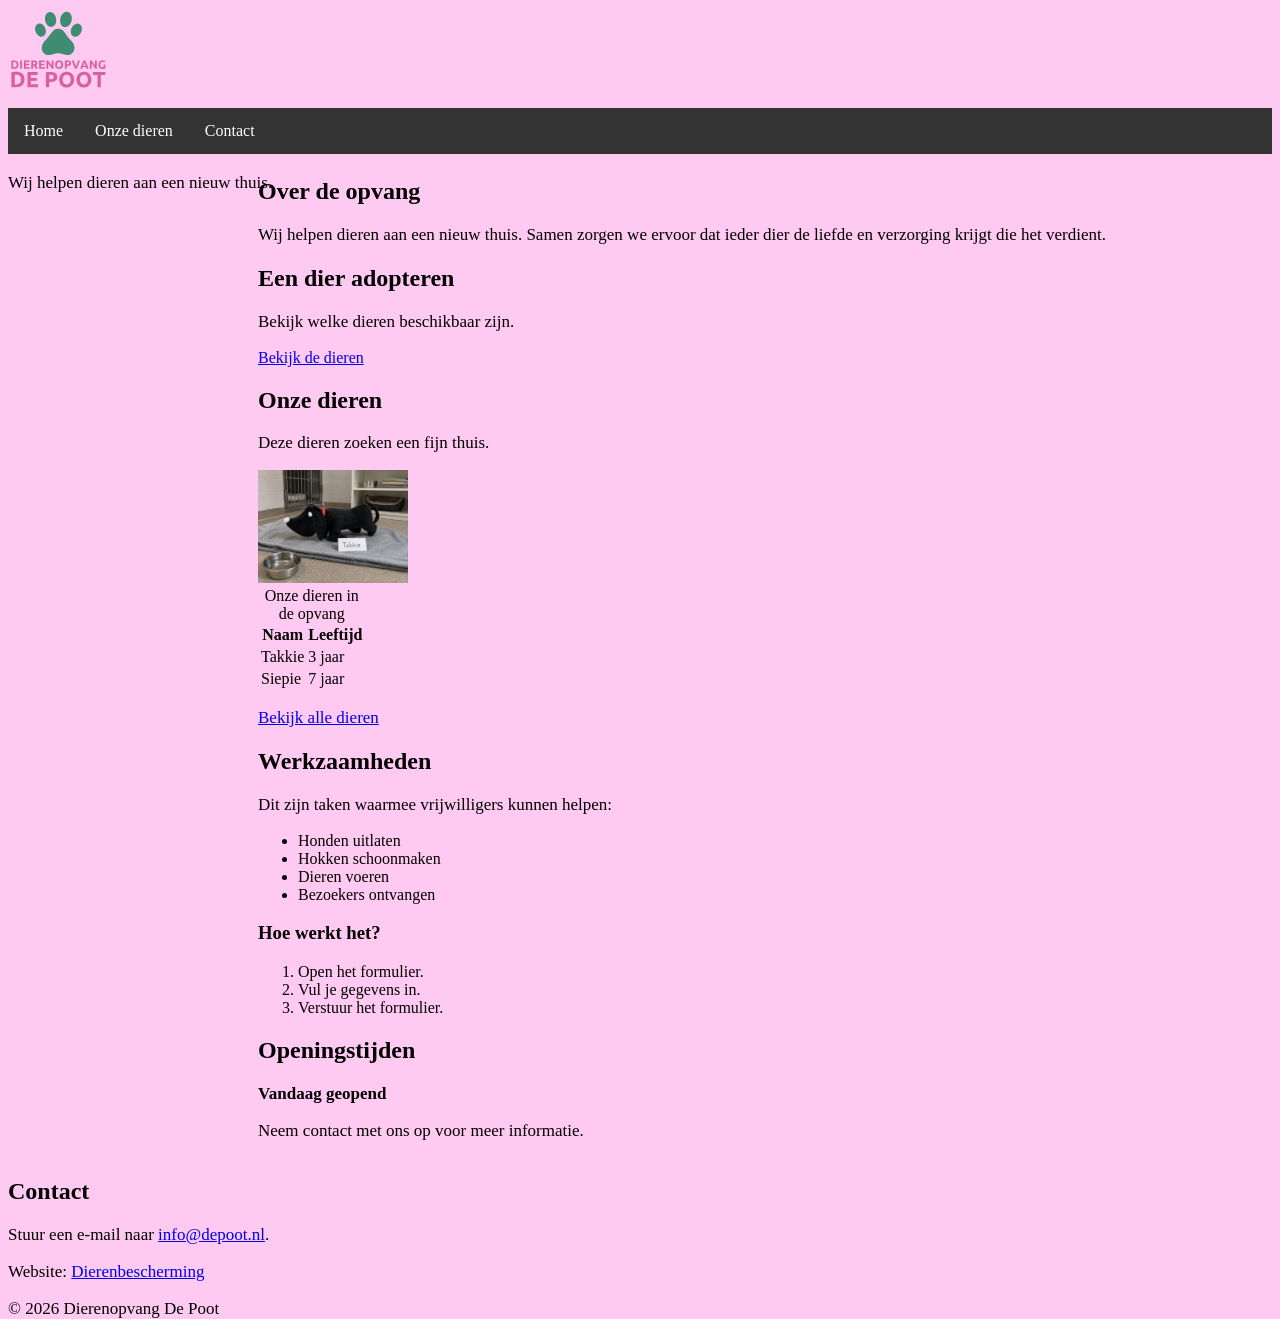
<file: Dierenopvang/index.html>
<!DOCTYPE html>
<html lang="nl">
<head>
    <meta charset="UTF-8">
    <meta name="viewport" content="width=device-width, initial-scale=1.0">
    <title>Dierenopvang De Poot</title>
    <link rel="stylesheet" href="style.css">
</head>

<body>

    <header>
        <img src="afbeeldingen/logo-opvang.svg"
             width="100"
             alt="Logo van Dierenopvang De Poot">

        <h1>Dierenopvang De Poot</h1>
        <p>Wij helpen dieren aan een nieuw thuis.</p>
    </header>

    <nav aria-label="Hoofdnavigatie">
        <ul>
            <li><a href="index.html" aria-current="page">Home</a></li>
            <li><a href="dieren.html">Onze dieren</a></li>
            <li><a href="contact.html">Contact</a></li>
        </ul>
    </nav>

    <main>

        <section>
            <h2>Over de opvang</h2>
            <p>
                Wij helpen dieren aan een nieuw thuis.
                Samen zorgen we ervoor dat ieder dier
                de liefde en verzorging krijgt die het verdient.
            </p>
        </section>

        <section>
            <h2>Een dier adopteren</h2>
            <p>Bekijk welke dieren beschikbaar zijn.</p>
            <a href="dieren.html">Bekijk de dieren</a>
        </section>

        <section>
            <h2>Onze dieren</h2>
            <p>Deze dieren zoeken een fijn thuis.</p>

            <img src="afbeeldingen/takkie.jpg"
                 width="150"
                 alt="Takkie, een bruine hond in de opvang">

            <table>
                <caption>Onze dieren in de opvang</caption>
                <thead>
                    <tr>
                        <th scope="col">Naam</th>
                        <th scope="col">Leeftijd</th>
                    </tr>
                </thead>
                <tbody>
                    <tr>
                        <td>Takkie</td>
                        <td>3 jaar</td>
                    </tr>
                    <tr>
                        <td>Siepie</td>
                        <td>7 jaar</td>
                    </tr>
                </tbody>
            </table>

            <p>
                <a href="dieren.html">Bekijk alle dieren</a>
            </p>
        </section>

        <section>
            <h2>Werkzaamheden</h2>
            <p>Dit zijn taken waarmee vrijwilligers kunnen helpen:</p>

            <ul>
                <li>Honden uitlaten</li>
                <li>Hokken schoonmaken</li>
                <li>Dieren voeren</li>
                <li>Bezoekers ontvangen</li>
            </ul>

            <h3>Hoe werkt het?</h3>
            <ol>
                <li>Open het formulier.</li>
                <li>Vul je gegevens in.</li>
                <li>Verstuur het formulier.</li>
            </ol>
        </section>

        <aside>
            <h2>Openingstijden</h2>
            <p><strong>Vandaag geopend</strong></p>
            <p>Neem contact met ons op voor meer informatie.</p>
        </aside>

    </main>

    <footer>
        <h2>Contact</h2>
        <p>
            Stuur een e-mail naar
            <a href="mailto:info@depoot.nl">info@depoot.nl</a>.
        </p>

        <p>
            Website:
            <a href="https://www.dierenbescherming.nl"
               target="_blank"
               rel="noopener noreferrer">
                Dierenbescherming
            </a>
        </p>

        <p>&copy; 2026 Dierenopvang De Poot</p>
    </footer>

</body>
</html>
</file>
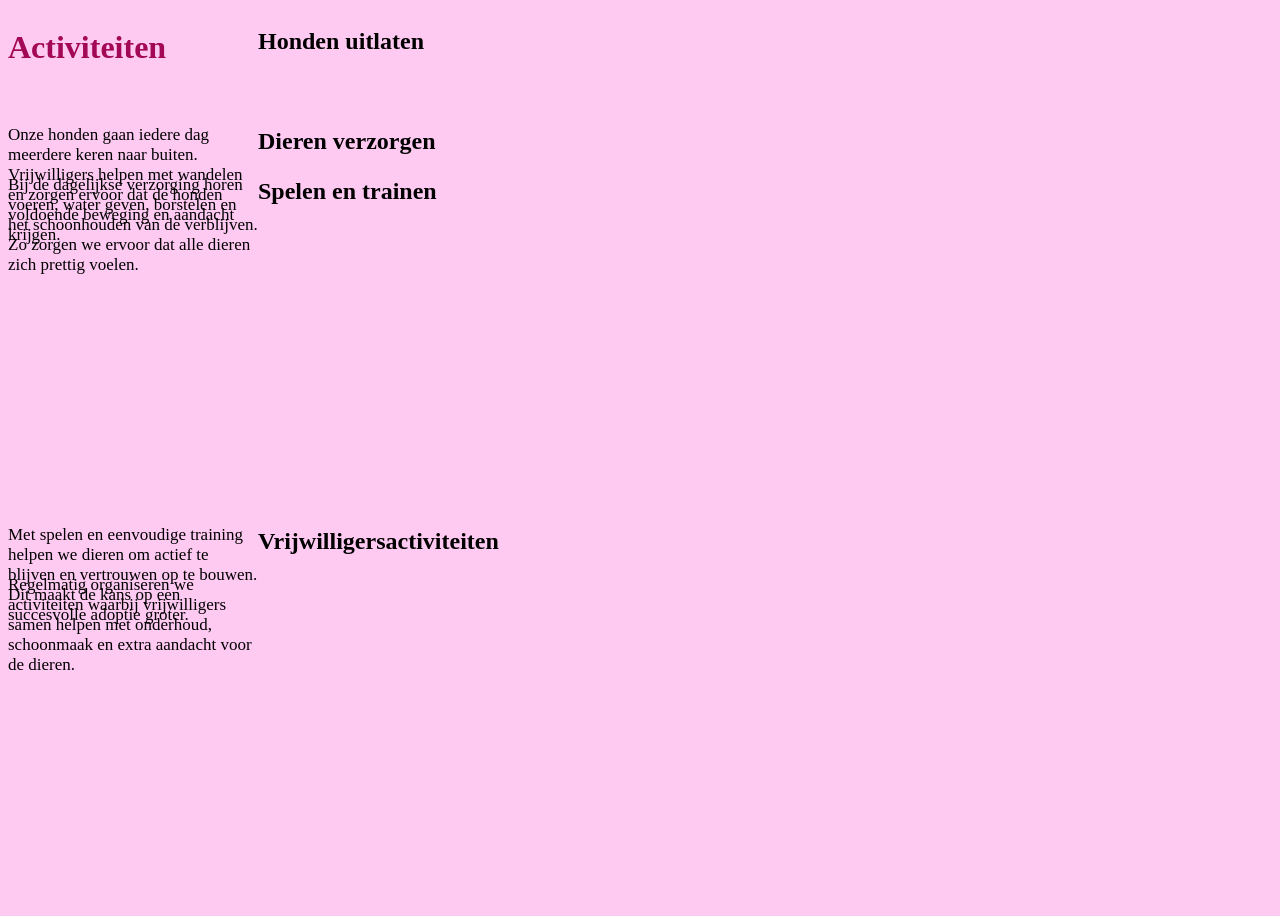
<file: Dierenopvang/activiteiten.html>
<!DOCTYPE html>
<html lang="nl">
<head>
    <meta charset="UTF-8">
    <meta name="viewport" content="width=device-width, initial-scale=1.0">
    <title>Activiteiten - Dierenopvang De Poot</title>
    <link rel="stylesheet" href="style.css">
</head>
<body>
    <h1>Activiteiten</h1>

    <h2>Honden uitlaten</h2>
    <p>Onze honden gaan iedere dag meerdere keren naar buiten. Vrijwilligers helpen met wandelen en zorgen ervoor dat de honden voldoende beweging en aandacht krijgen.</p>

    <h2>Dieren verzorgen</h2>
    <p>Bij de dagelijkse verzorging horen voeren, water geven, borstelen en het schoonhouden van de verblijven. Zo zorgen we ervoor dat alle dieren zich prettig voelen.</p>

    <h2>Spelen en trainen</h2>
    <p>Met spelen en eenvoudige training helpen we dieren om actief te blijven en vertrouwen op te bouwen. Dit maakt de kans op een succesvolle adoptie groter.</p>

    <h2>Vrijwilligersactiviteiten</h2>
    <p>Regelmatig organiseren we activiteiten waarbij vrijwilligers samen helpen met onderhoud, schoonmaak en extra aandacht voor de dieren.</p>
</body>
</html>
</file>
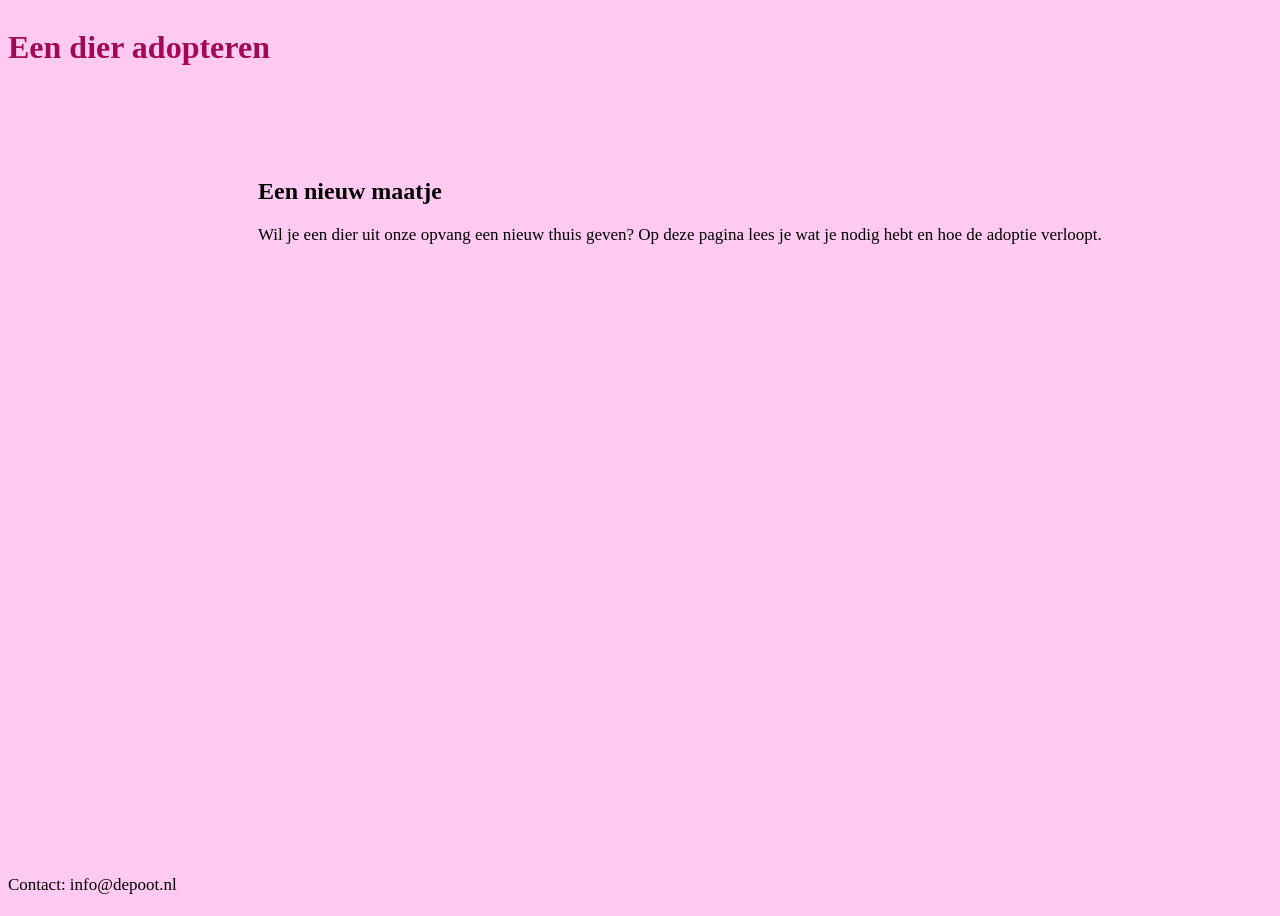
<file: Dierenopvang/adopteren.html>
<!DOCTYPE html>
<html lang="nl">
<head>
    <meta charset="UTF-8">
    <meta name="viewport" content="width=device-width, initial-scale=1.0">
    <title>Adopteren - Dierenopvang De Poot</title>
    <link rel="stylesheet" href="style.css">
</head>
<body>
    <header>
        <h1>Een dier adopteren</h1>
    </header>

    <main>
        <section>
            <h2>Een nieuw maatje</h2>
            <p>Wil je een dier uit onze opvang een nieuw thuis geven? Op deze pagina lees je wat je nodig hebt en hoe de adoptie verloopt.</p>
        </section>
    </main>

    <footer>
        <p>Contact: info@depoot.nl</p>
    </footer>
</body>
</html>
</file>
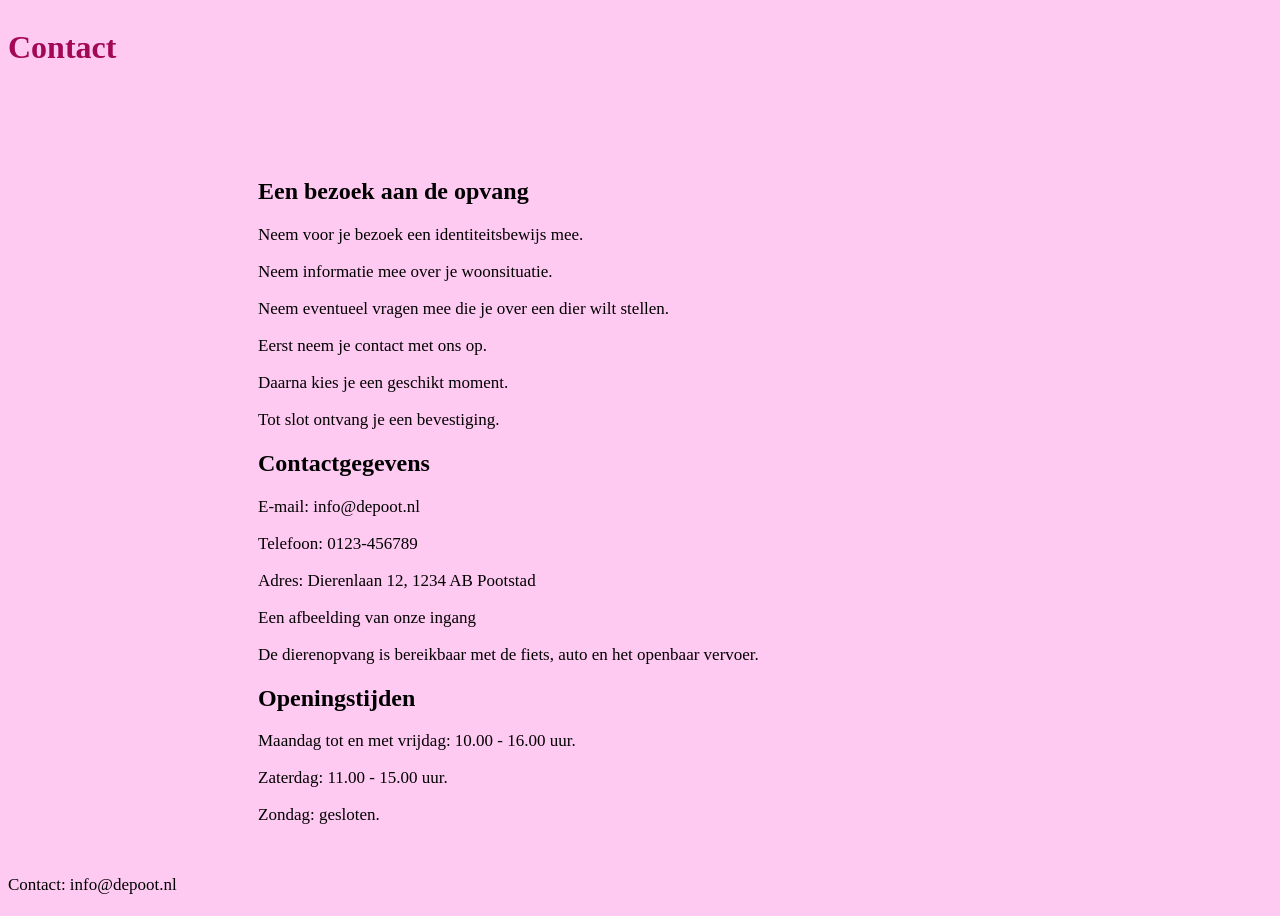
<file: Dierenopvang/contact.html>
<!DOCTYPE html>
<html lang="nl">
<head>
    <meta charset="UTF-8">
    <meta name="viewport" content="width=device-width, initial-scale=1.0">
    <title>Contact - Dierenopvang De Poot</title>
    <link rel="stylesheet" href="style.css">
</head>
<body>
    <header>
        <h1>Contact</h1>
    </header>

    <main>
        <section>
            <h2>Een bezoek aan de opvang</h2>

            <p>Neem voor je bezoek een identiteitsbewijs mee.</p>
            <p>Neem informatie mee over je woonsituatie.</p>
            <p>Neem eventueel vragen mee die je over een dier wilt stellen.</p>

            <p>Eerst neem je contact met ons op.</p>
            <p>Daarna kies je een geschikt moment.</p>
            <p>Tot slot ontvang je een bevestiging.</p>
        </section>

        <section>
            <h2>Contactgegevens</h2>

            <p>E-mail: info@depoot.nl</p>
            <p>Telefoon: 0123-456789</p>
            <p>Adres: Dierenlaan 12, 1234 AB Pootstad</p>

            <p>Een afbeelding van onze ingang</p>

            <p>De dierenopvang is bereikbaar met de fiets, auto en het openbaar vervoer.</p>
        </section>

        <section>
            <h2>Openingstijden</h2>

            <p>Maandag tot en met vrijdag: 10.00 - 16.00 uur.</p>
            <p>Zaterdag: 11.00 - 15.00 uur.</p>
            <p>Zondag: gesloten.</p>
        </section>
    </main>

    <footer>
        <p>Contact: info@depoot.nl</p>
    </footer>
</body>
</html>
</file>
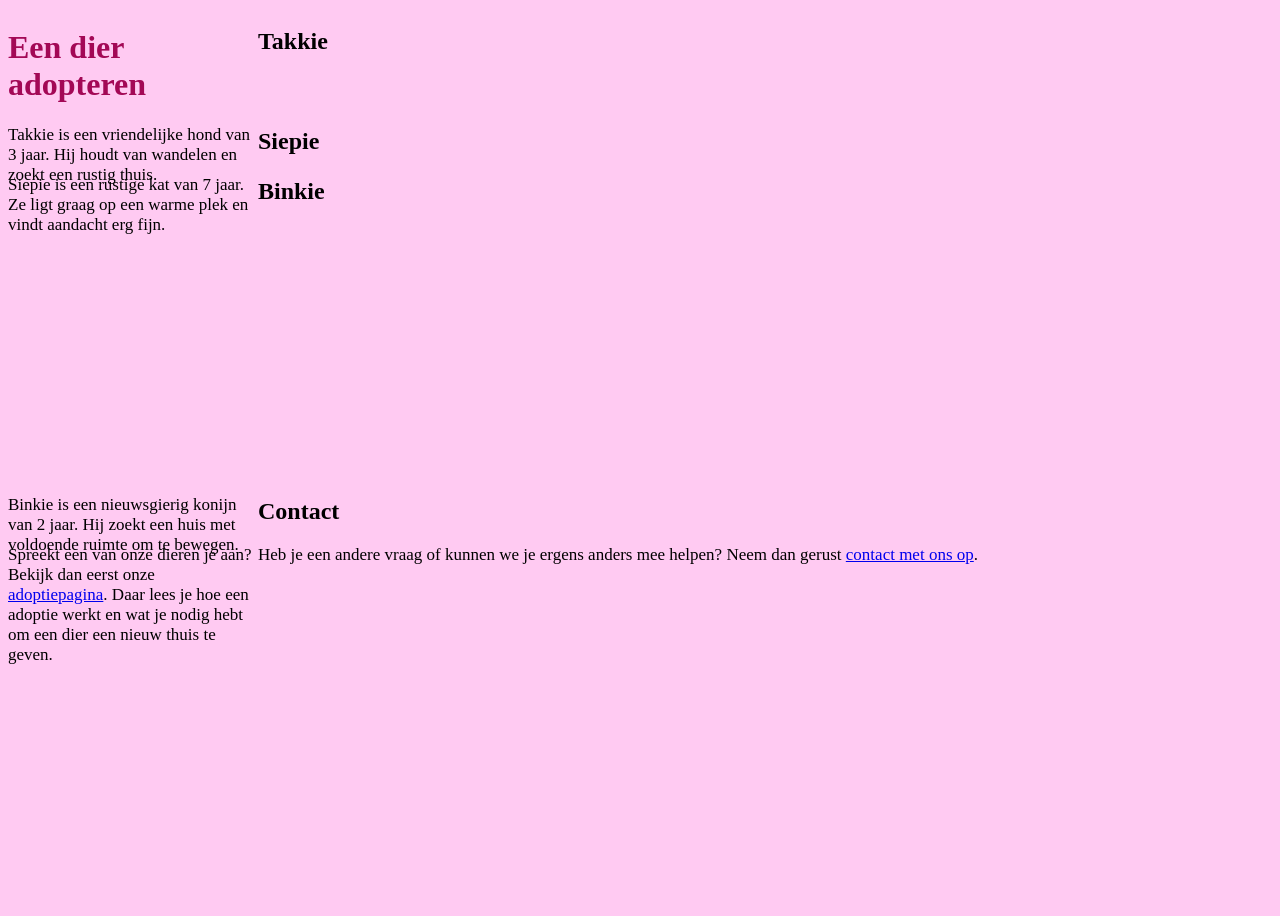
<file: Dierenopvang/dieren.html>
<!DOCTYPE html>
<html lang="nl">
<head>
    <meta charset="UTF-8">
    <meta name="viewport" content="width=device-width, initial-scale=1.0">
    <title>Adopteren - Dierenopvang De Poot</title>
    <link rel="stylesheet" href="style.css">
</head>
<body>
    <h1>Een dier adopteren</h1>

    <h2>Takkie</h2>
    <p>Takkie is een vriendelijke hond van 3 jaar. Hij houdt van wandelen en zoekt een rustig thuis.</p>

    <h2>Siepie</h2>
    <p>Siepie is een rustige kat van 7 jaar. Ze ligt graag op een warme plek en vindt aandacht erg fijn.</p>

    <h2>Binkie</h2>
    <p>Binkie is een nieuwsgierig konijn van 2 jaar. Hij zoekt een huis met voldoende ruimte om te bewegen.</p>

    <h2>Contact</h2>
    <p> Spreekt een van onze dieren je aan? Bekijk dan eerst onze <a href="adoptie.html">adoptiepagina</a>. Daar lees je hoe een adoptie werkt en wat je nodig hebt om een dier een nieuw thuis te geven. </p>
    <p> Heb je een andere vraag of kunnen we je ergens anders mee helpen? Neem dan gerust <a href="contact.html">contact met ons op</a>.</p>
    
</body>
</html>
</file>
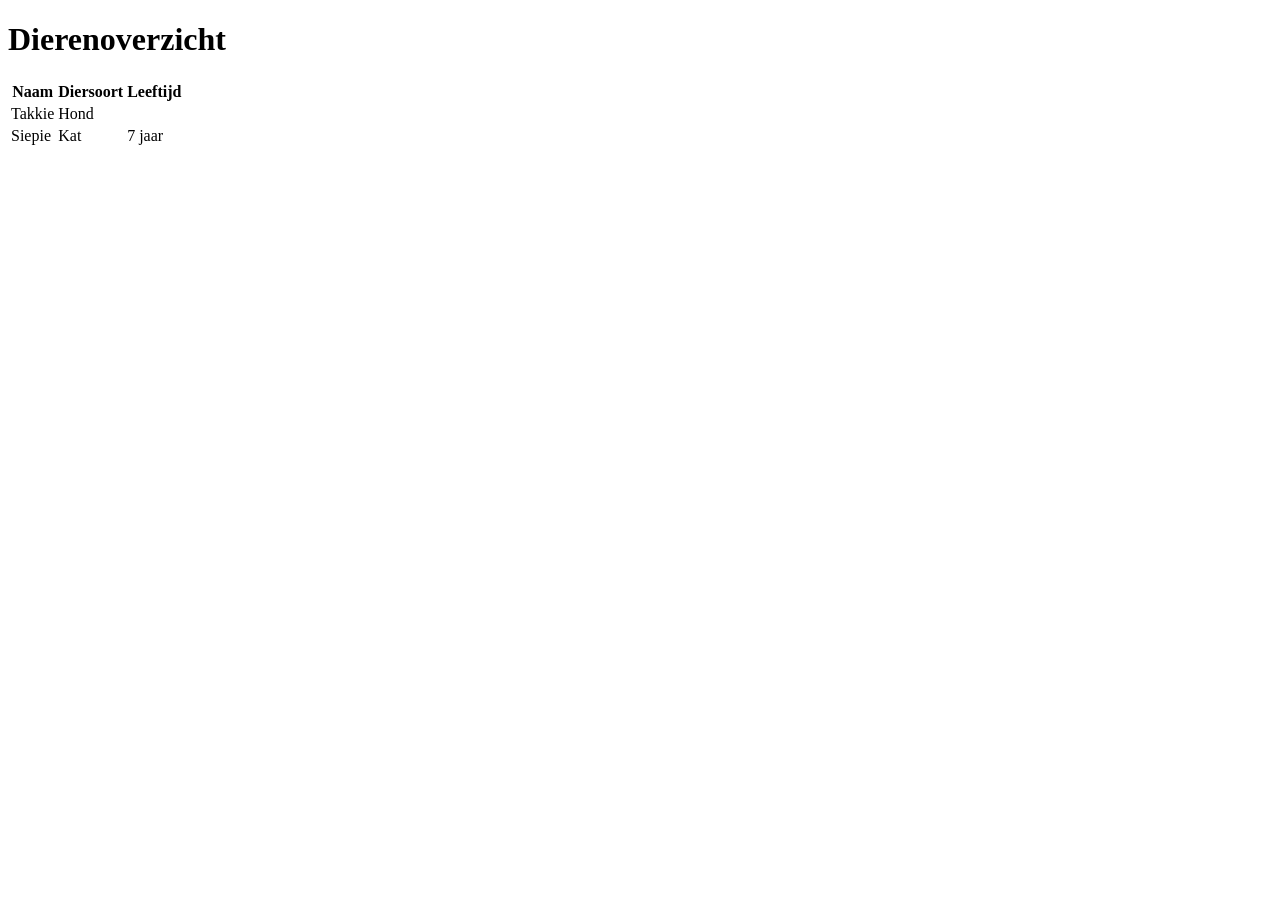
<file: Dierenopvang/dierenoverzicht.html>
<!DOCTYPE html>
<html lang="nl">
<head>
    <meta charset="UTF-8">
    <meta name="viewport" content="width=device-width, initial-scale=1.0">
    <title>Dierenoverzicht - Dierenopvang De Poot</title>
</head>
<body>
    <h1>Dierenoverzicht</h1>

    <table>
        <th>Naam</th>
        <th>Diersoort</th>
        <th>Leeftijd</th>

        <tr>
            <td>Takkie</td>
            <td>Hond</td>
        </tr>

        <td>Siepie</td>
        <td>Kat</td>
        <td>7 jaar</td>
    </table>
</body>
</html>
</file>
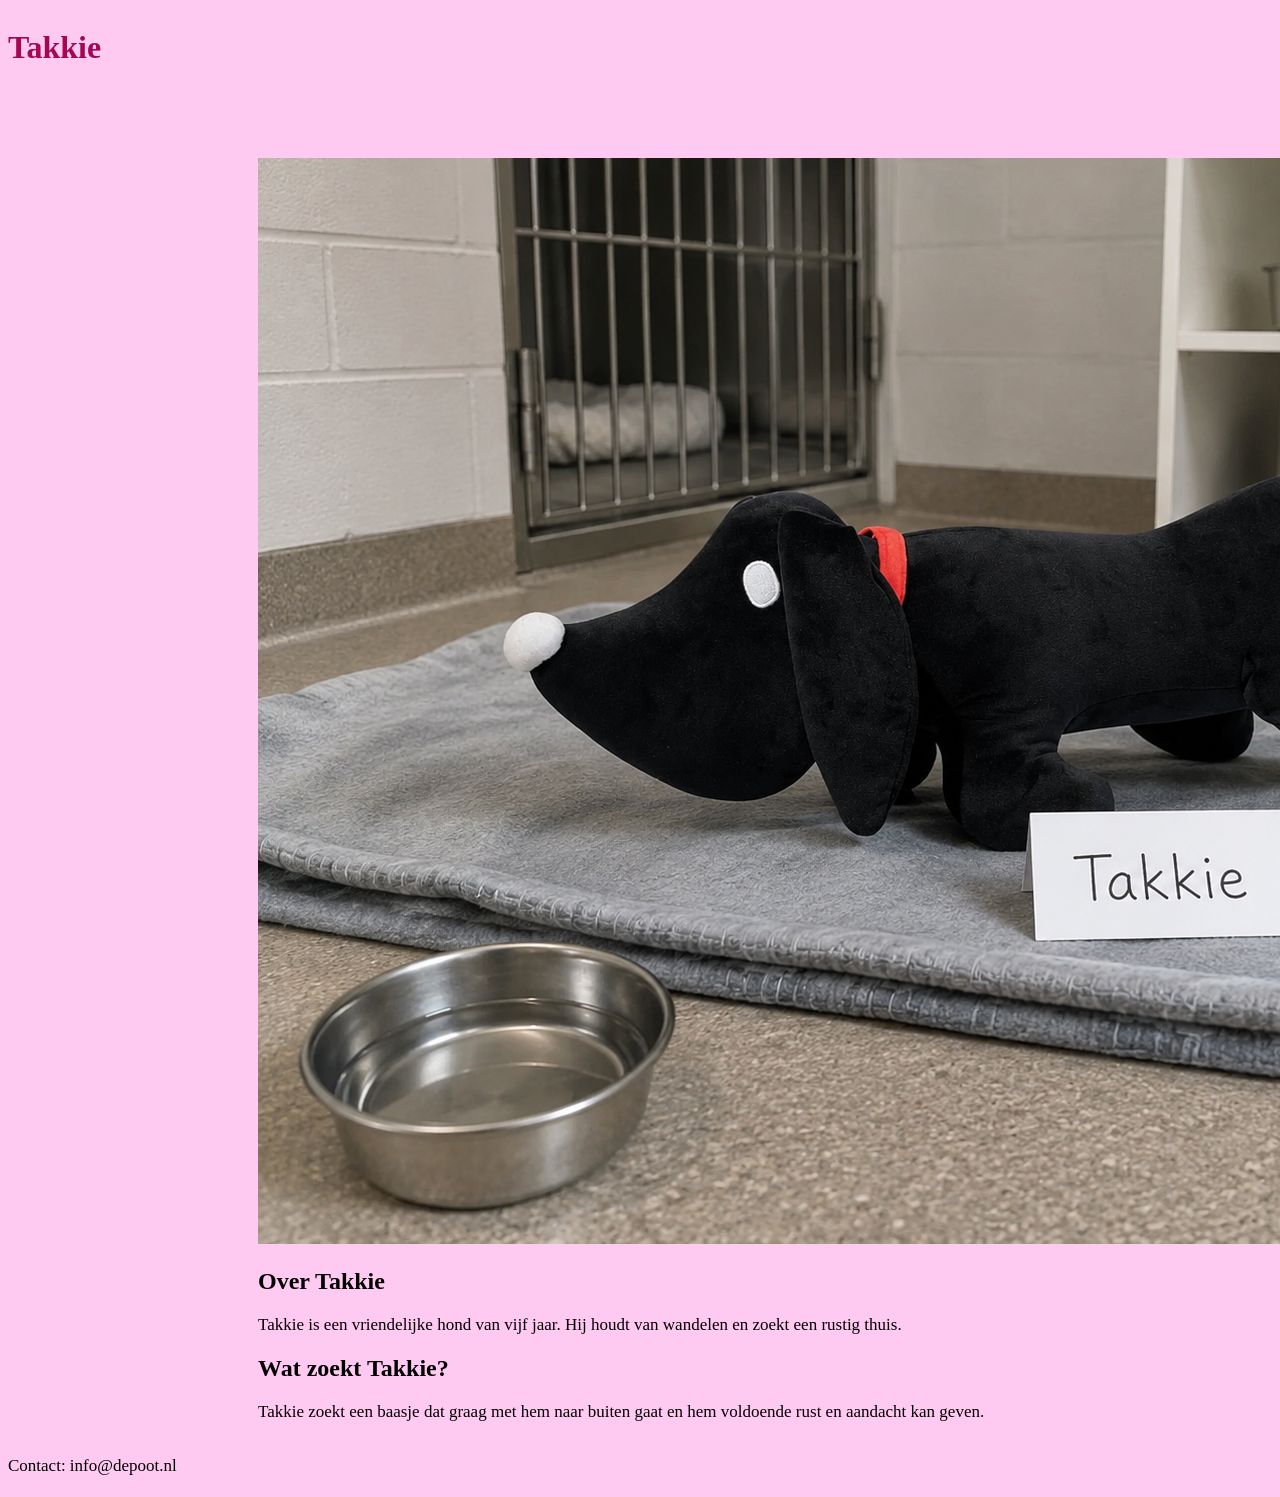
<file: Dierenopvang/takkie.html>
<!DOCTYPE html>
<html lang="nl">
<head>
    <meta charset="UTF-8">
    <meta name="viewport" content="width=device-width, initial-scale=1.0">
    <title>Takkie - Dierenopvang De Poot</title>
    <link rel="stylesheet" href="style.css">
</head>
<body>
    <header>
        <h1>Takkie</h1>
    </header>

    <main>
        <section>
            <img src="afbeeldingen/takkie.jpg" alt="Zwarte hond Takkie">

            <h2>Over Takkie</h2>
            <p>Takkie is een vriendelijke hond van vijf jaar. Hij houdt van wandelen en zoekt een rustig thuis.</p>

            <h2>Wat zoekt Takkie?</h2>
            <p>Takkie zoekt een baasje dat graag met hem naar buiten gaat en hem voldoende rust en aandacht kan geven.</p>
        </section>
    </main>

    <footer>
        <p>Contact: info@depoot.nl</p>
    </footer>
</body>
</html>
</file>
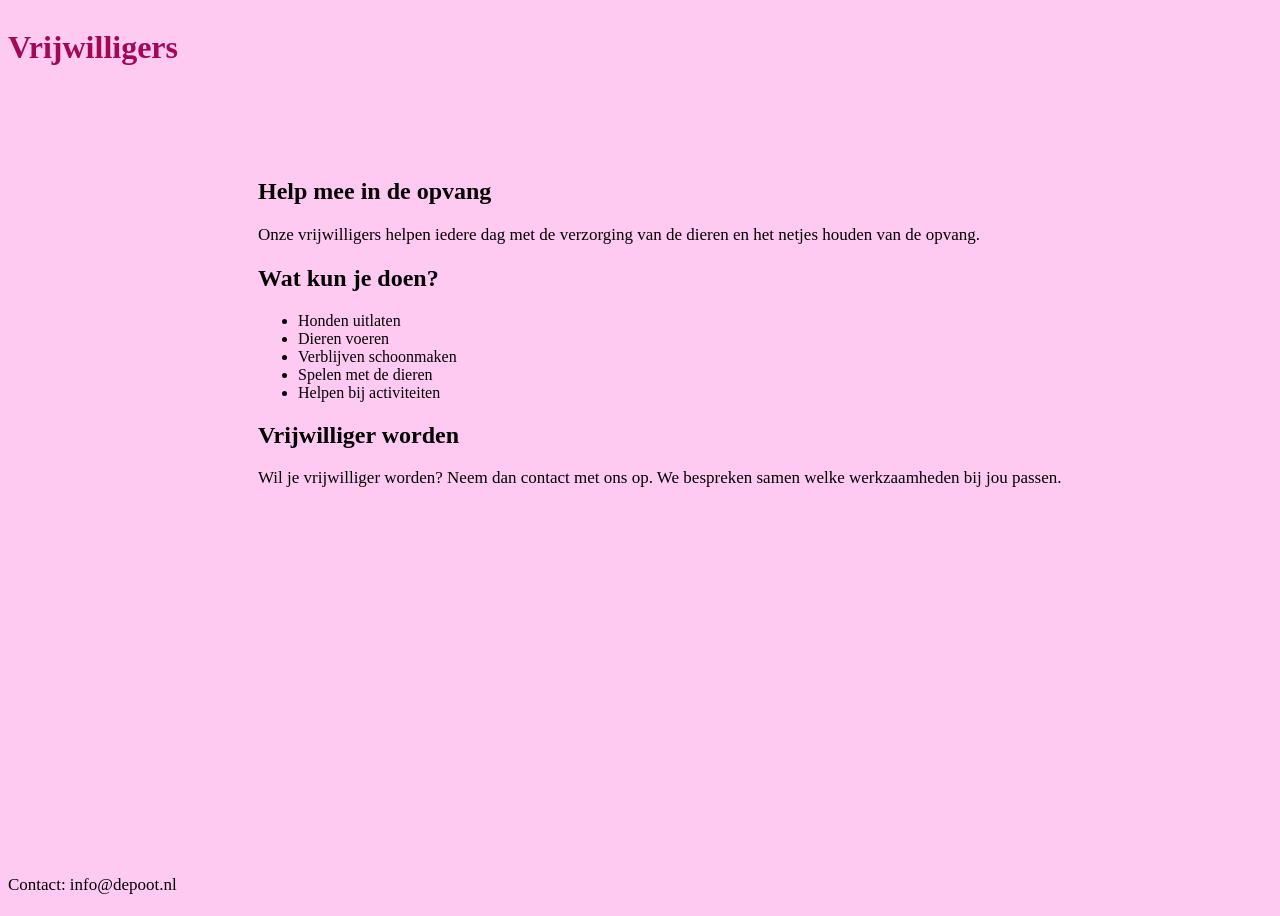
<file: Dierenopvang/vrijwilligers.html>
<!DOCTYPE html>
<html lang="nl">
<head>
    <meta charset="UTF-8">
    <meta name="viewport" content="width=device-width, initial-scale=1.0">
    <title>Vrijwilligers - Dierenopvang De Poot</title>
    <link rel="stylesheet" href="style.css">
</head>
<body>
    <header>
        <h1>Vrijwilligers</h1>
    </header>

    <main>
        <section>
            <h2>Help mee in de opvang</h2>
            <p>Onze vrijwilligers helpen iedere dag met de verzorging van de dieren en het netjes houden van de opvang.</p>
        </section>

        <section>
            <h2>Wat kun je doen?</h2>
            <ul>
                <li>Honden uitlaten</li>
                <li>Dieren voeren</li>
                <li>Verblijven schoonmaken</li>
                <li>Spelen met de dieren</li>
                <li>Helpen bij activiteiten</li>
            </ul>
        </section>

        <section>
            <h2>Vrijwilliger worden</h2>
            <p>Wil je vrijwilliger worden? Neem dan contact met ons op. We bespreken samen welke werkzaamheden bij jou passen.</p>
        </section>
    </main>

    <footer>
        <p>Contact: info@depoot.nl</p>
    </footer>
</body>
</html>
</file>
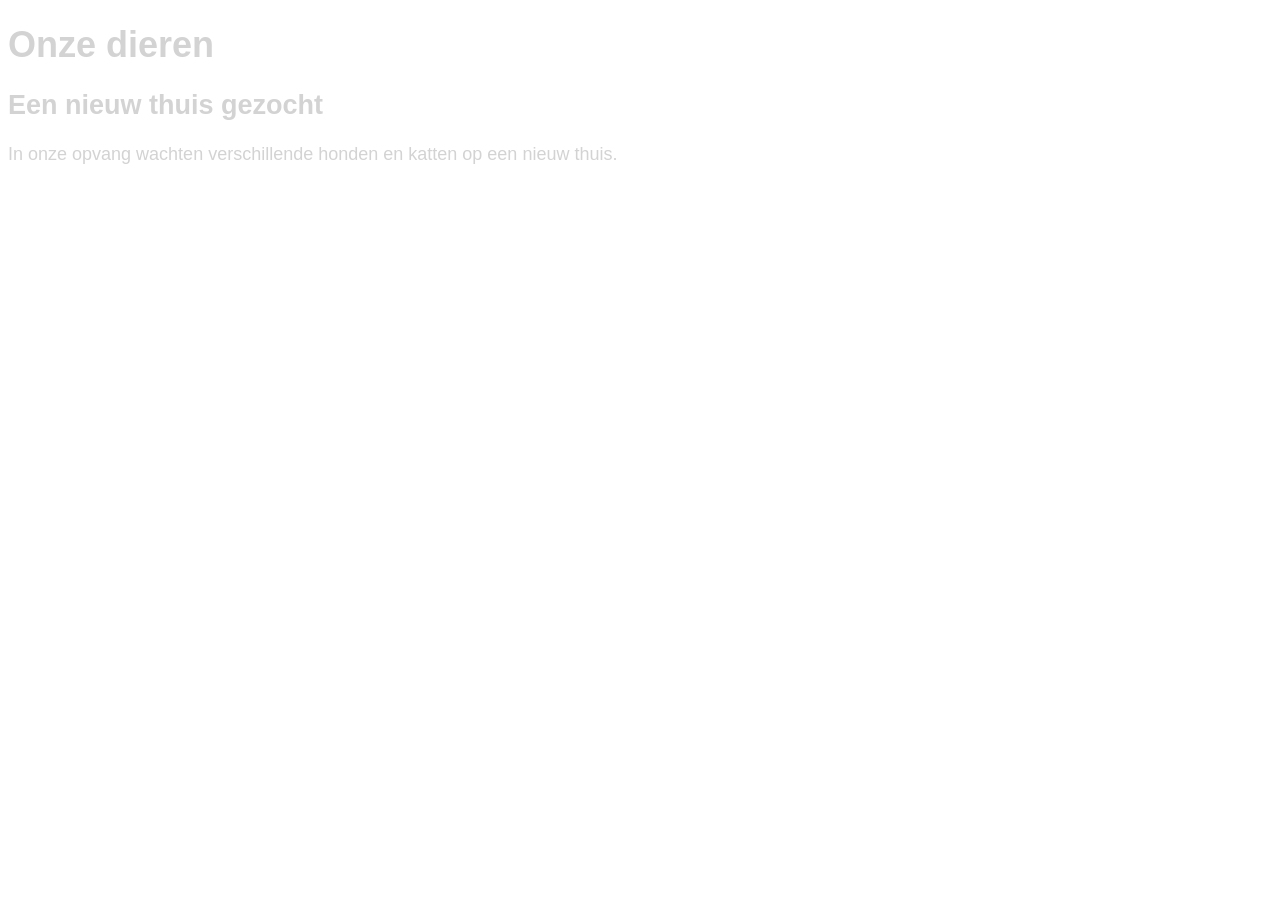
<file: Herstel-opdrachten/herstel-2-5.html>
<!DOCTYPE html>
<html lang="nl">
<head>
    <meta charset="UTF-8">
    <meta name="viewport" content="width=device-width, initial-scale=1.0">
    <title>Onze dieren - Dierenopvang De Poot</title>
    <link rel="stylesheet" href="herstel-2-5.css">
</head>
<body>
    <h1>Onze dieren</h1>
    <h2>Een nieuw thuis gezocht</h2>
    <p>In onze opvang wachten verschillende honden en katten op een nieuw thuis.</p>
</body>
</html>
</file>
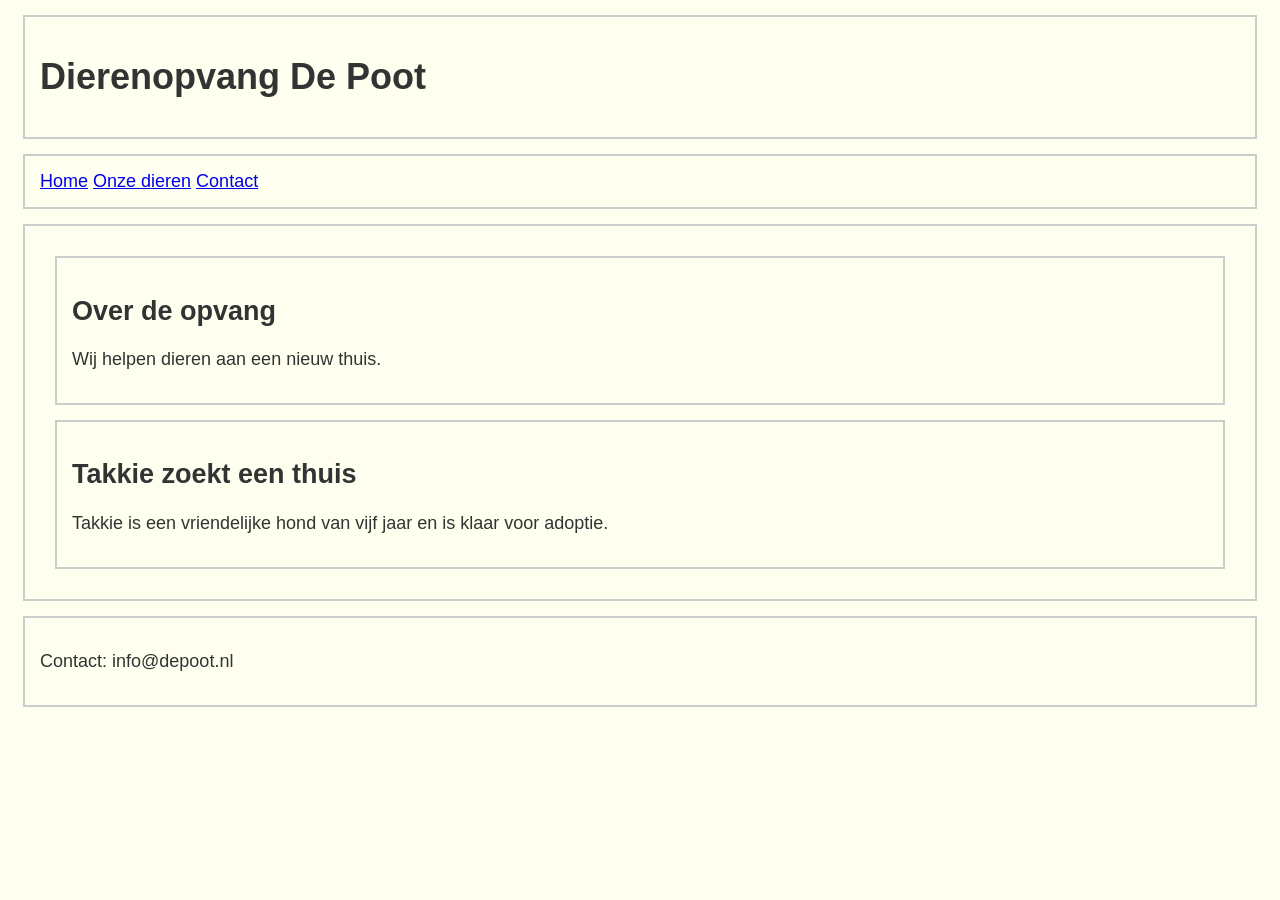
<file: Herstel-opdrachten/herstel-3-2.html>
<!DOCTYPE html>
<html lang="nl">
<head>
    <meta charset="UTF-8">
    <meta name="viewport" content="width=device-width, initial-scale=1.0">
    <link rel="stylesheet" href="herstel-3-2.css">
    <title>Dierenopvang De Poot</title>
</head>
<body>

    <div>
        <h1>Dierenopvang De Poot</h1>
    </div>

    <div>
        <a href="index.html">Home</a>
        <a href="dieren.html">Onze dieren</a>
        <a href="contact.html">Contact</a>
    </div>

    <div>
        <div>
            <h2>Over de opvang</h2>
            <p>Wij helpen dieren aan een nieuw thuis.</p>
        </div>

        <div>
            <h2>Takkie zoekt een thuis</h2>
            <p>Takkie is een vriendelijke hond van vijf jaar en is klaar voor adoptie.</p>
        </div>
    </div>

    <div>
        <p>Contact: info@depoot.nl</p>
    </div>

</body>
</html>
</file>
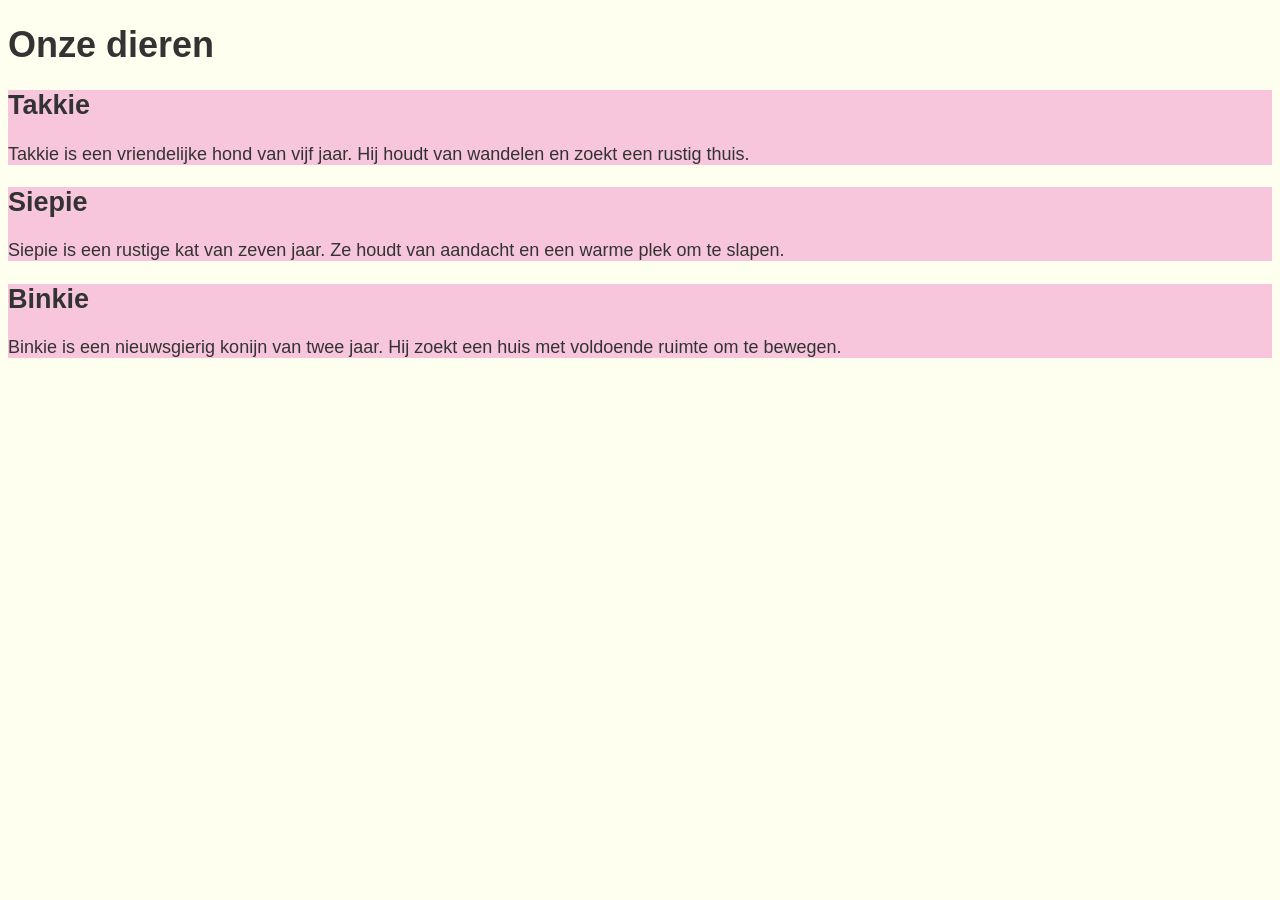
<file: Herstel-opdrachten/herstel-3-3.html>
<!DOCTYPE html>
<html lang="nl">
<head>
    <meta charset="UTF-8">
    <meta name="viewport" content="width=device-width, initial-scale=1.0">
    <title>Herstel boxmodel - Dierenopvang De Poot</title>
    <link rel="stylesheet" href="herstel-3-3.css">
</head>
<body>
    <h1>Onze dieren</h1>

    <section>
        <h2>Takkie</h2>
        <p>Takkie is een vriendelijke hond van vijf jaar. Hij houdt van wandelen en zoekt een rustig thuis.</p>
    </section>

    <section>
        <h2>Siepie</h2>
        <p>Siepie is een rustige kat van zeven jaar. Ze houdt van aandacht en een warme plek om te slapen.</p>
    </section>

    <section>
        <h2>Binkie</h2>
        <p>Binkie is een nieuwsgierig konijn van twee jaar. Hij zoekt een huis met voldoende ruimte om te bewegen.</p>
    </section>
</body>
</html>
</file>
<file: Dierenopvang/style.css>
body {
    background-color: rgb(255, 202, 242);
}

h1 {
    color: rgb(163, 8, 86);
}

p {
    font-size: 17px;
}

.grid-container {
  display: grid;
  grid-template-areas:
  'header header header header header header'
  'menu main main main right right'
  'menu footer footer footer footer footer';
  grid-gap: 10px;
  background-color: #2196F3;
  padding: 10px;
}

.grid-container > div {
  background-color: rgba(255, 255, 255, 0.8);
  text-align: center;
  padding: 20px 0;
  font-size: 30px;
}
body {
 display: grid;
 min-height: 100vh;
 grid-template-columns: 250px auto;
 grid-template-rows: 100px 50px auto 50px;
 grid-template-areas:
 "header header"
 "nav nav"
 "aside main"
 "footer footer";
}
header {
 grid-area: header;
}
nav {
 grid-area: nav;
}
aside {
 grid-area: aside;
}
main {
 grid-area: main;
}
footer {
 grid-area: footer;
}
nav ul {
  list-style-type: none;
  margin: 0;
  padding: 0;
  overflow: hidden;
  background-color: #333333;
}

nav ul li {
  float: left;
}

nav ul li a {
  display: block;
  color: white;
  text-align: center;
  padding: 14px 16px;
  text-decoration: none;
}

nav ul li a:hover {
  background-color: #111111;
}
</file>
<file: Herstel-opdrachten/herstel-2-5.css>
body {
    background-color: white;
    color: lightgray;
    font-family: Arial, sans-serif;
    font-size: 18px;
}

h1 {
    color: lightgray;
}

h2 {
    color: lightgray;
}
</file>
<file: Herstel-opdrachten/herstel-3-2.css>
body {
    font-family: Arial, sans-serif;
    background-color: ivory;
    color: #333333;
    font-size: 18px;
}

div {
    padding: 15px;
    margin: 15px;
    border: 2px solid #cccccc;
}

header {
    background-color: #d9ead3;
    padding: 20px;
    margin: 15px;
    border: 2px solid #6aa84f;
}

nav {
    background-color: #d9eaf7;
    padding: 15px;
    margin: 15px;
    border: 2px solid #4a86e8;
}

main {
    background-color: #fff7e6;
    padding: 20px;
    margin: 15px;
    border: 2px solid #e69138;
}

section {
    background-color: #fce5cd;
    padding: 15px;
    margin: 15px;
    border: 2px solid #e69138;
}

article {
    background-color: #eadcf8;
    padding: 15px;
    margin: 15px;
    border: 2px solid #8e7cc3;
}

footer {
    background-color: #eeeeee;
    padding: 15px;
    margin: 15px;
    border: 2px solid #999999;
}
</file>
<file: Herstel-opdrachten/herstel-3-3.css>
body {
    font-family: Arial, sans-serif;
    background-color: ivory;
    color: #333333;
    font-size: 18px;
}

section {
    background-color: #f7c6dc;
    padding: 0px;
    margin: 0px;
    border: none;
}
</file>
